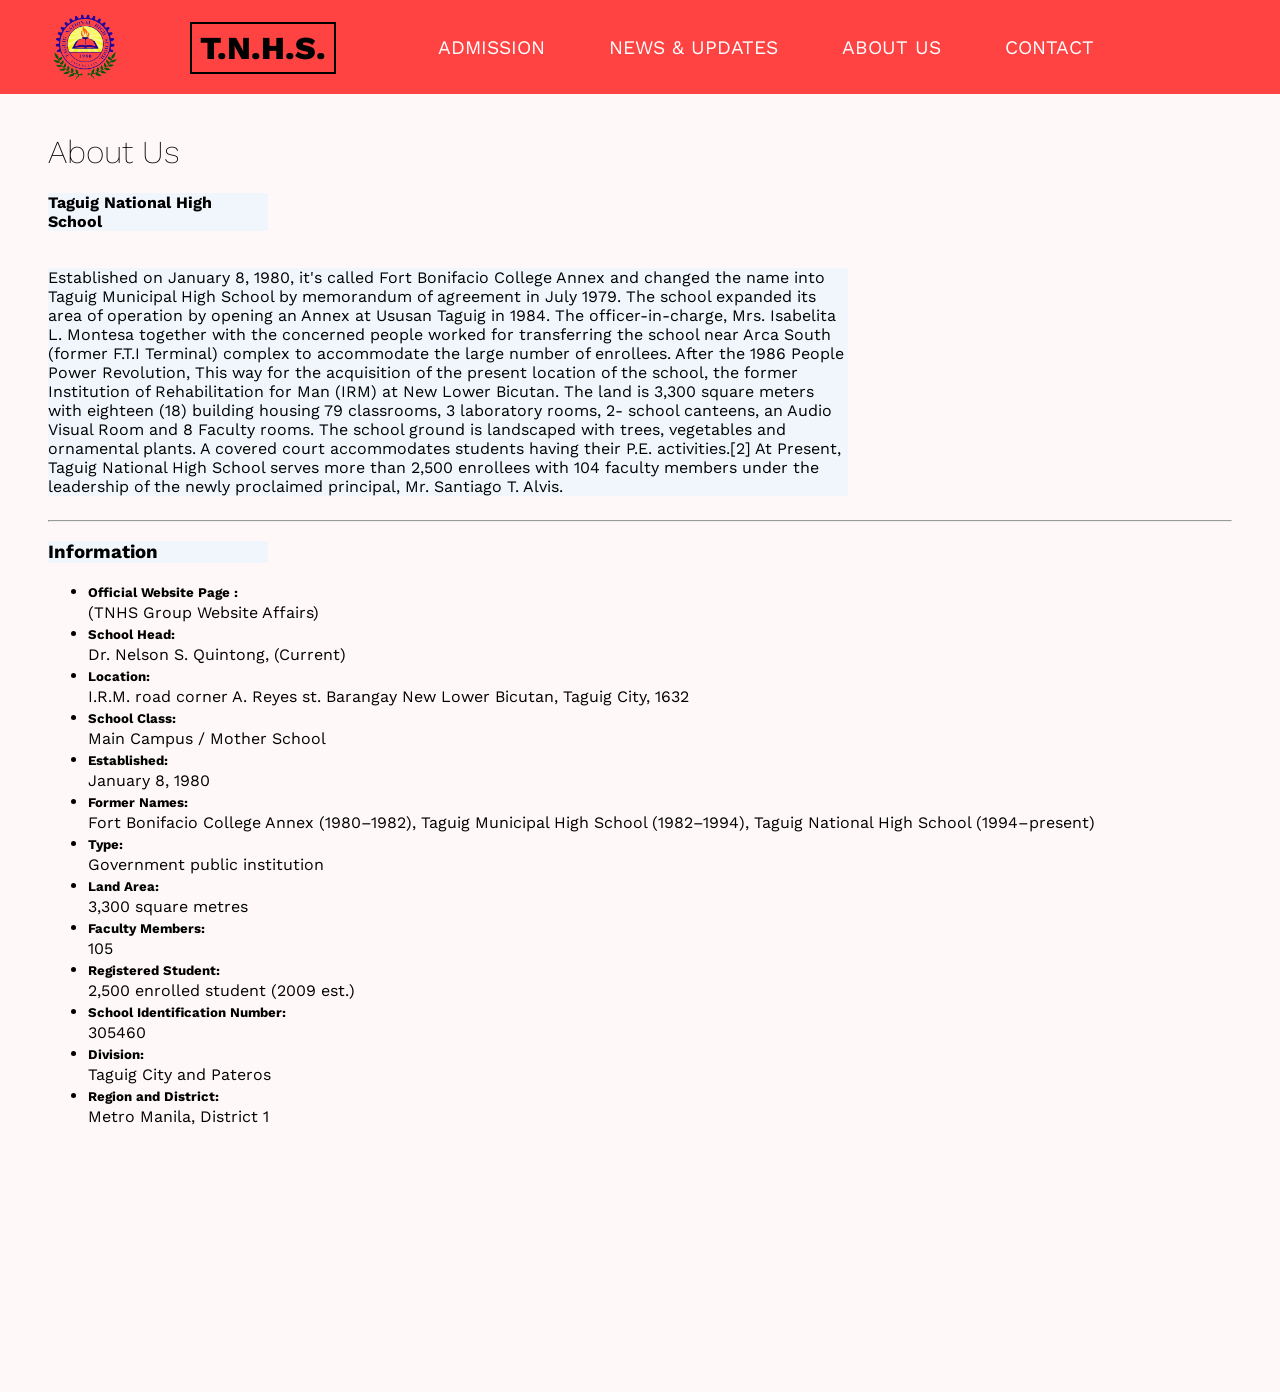
<file: about-us.html>
<!DOCTYPE html>
<html lang="en">
<head>
    <meta charset="UTF-8">
    <meta http-equiv="X-UA-Compatible" content="IE=edge">
    <meta name="viewport" content="width=device-width, initial-scale=1.0">
    <title>Document</title>
    <link rel="stylesheet" href="style/about-us.css">
</head>
<body>
    <header>
        <div class="topbar">
            <div class="logo"><img class="img1" style=" width: 70px; height: auto; justify-content: center;" src="image/school-logo.png" alt="shoes" ></div>
            <div><a href="index.html" style="text-decoration:none; font-size: 200%;  "><span class="top-left2" style="border: solid 2px black; margin-top: 12px;"><!--I&nbsp;LOVE&nbsp;-->T.N.H.S.</span></a></div>
        </div>    
            <input type="checkbox" id="nav-toggle" class="nav-toggle">
        <nav>
            <ul>
                <li><a href="admission.html">ADMISSION</a></li>
                <li><a href="news-update.html">NEWS&nbsp;&#38;&nbsp;UPDATES</a></li>
                <li class="op"><a href="#">ABOUT&nbsp;US</a>
                    <div class="no">
                        <a href="faculty.html" class="abtus">FACULTY</a>
                        <a href="about-us.html" class="abtus2">SCHOOL&nbsp;INFO</a>
                    </div>
                </li>
                <li><a href="contacts.html">Contact</a></li>
          </ul>
        </nav>
        <label for="nav-toggle" class="nav-toggle-label">
            <span></span>
        </label>
    </header>
    
    <div class="container-1">
        <div><h1 style="font-weight: 200;">About Us</h1></div>
        <div><h4 class="tnhs" style="font-weight: 700; background-color: rgb(240, 246, 252);">Taguig National High School</h4></div>
        <div class="au">
            <p style=" background-color: rgb(240, 246, 252);">Established on January 8, 1980, it's called Fort Bonifacio College Annex and changed the name into Taguig Municipal High School by memorandum of agreement in July 1979.
                    The school expanded its area of operation by opening an Annex at Ususan Taguig in 1984.
                    The officer-in-charge, Mrs. Isabelita L. Montesa together with the concerned people worked for transferring the school near Arca South (former F.T.I Terminal) complex to accommodate the large number of enrollees.
                    After the 1986 People Power Revolution, This way for the acquisition of the present location of the school, the former Institution of Rehabilitation for Man (IRM) at New Lower Bicutan.
                    The land is 3,300 square meters with eighteen (18) building housing 79 classrooms, 3 laboratory rooms, 2- school canteens, an Audio Visual Room and 8 Faculty rooms.
                    The school ground is landscaped with trees, vegetables and ornamental plants.
                    A covered court accommodates students having their P.E. activities.[2] At Present,
                    Taguig National High School serves more than 2,500 enrollees with 104 faculty members under the leadership of the newly proclaimed principal,
                    Mr. Santiago T. Alvis.</p>
            <div>&nbsp;</div>
        </div>    
        <hr>
        <div><h3 class="tnhs" style="font-weight: 700; background-color: rgb(240, 246, 252);">Information</h3></div>
        <ul class="info">
            <li class="text"> <h5>Official Website Page :</h5> (TNHS Group Website Affairs)</li>
            <li class="text"> <h5>School Head:</h5> Dr. Nelson S. Quintong, (Current)</li>
            <li class="text"> <h5>Location:</h5> I.R.M. road corner A. Reyes st. Barangay New Lower Bicutan, Taguig City, 1632</li>
            <li class="text"> <h5>School Class:</h5> Main Campus / Mother School</li>
            <li class="text"> <h5>Established:</h5> January 8, 1980</li>
            <li class="text"> <h5>Former Names:</h5> Fort Bonifacio College Annex (1980–1982), Taguig Municipal High School (1982–1994), Taguig National High School (1994–present)</li>
            <li class="text"> <h5>Type:</h5> Government public institution</li>
            <li class="text"> <h5>Land Area:</h5> 3,300 square metres</li>
            <li class="text"> <h5>Faculty Members:</h5> 105</li>
            <li class="text"> <h5>Registered Student:</h5> 2,500 enrolled student (2009 est.)</li>
            <li class="text"> <h5>School Identification Number:</h5> 305460</li>
            <li class="text"> <h5>Division:</h5> Taguig City and Pateros</li>
            <li class="text"> <h5>Region and District:</h5> Metro Manila, District 1</li>
        </ul>
    </div>
    
</body>
</html>
</file>
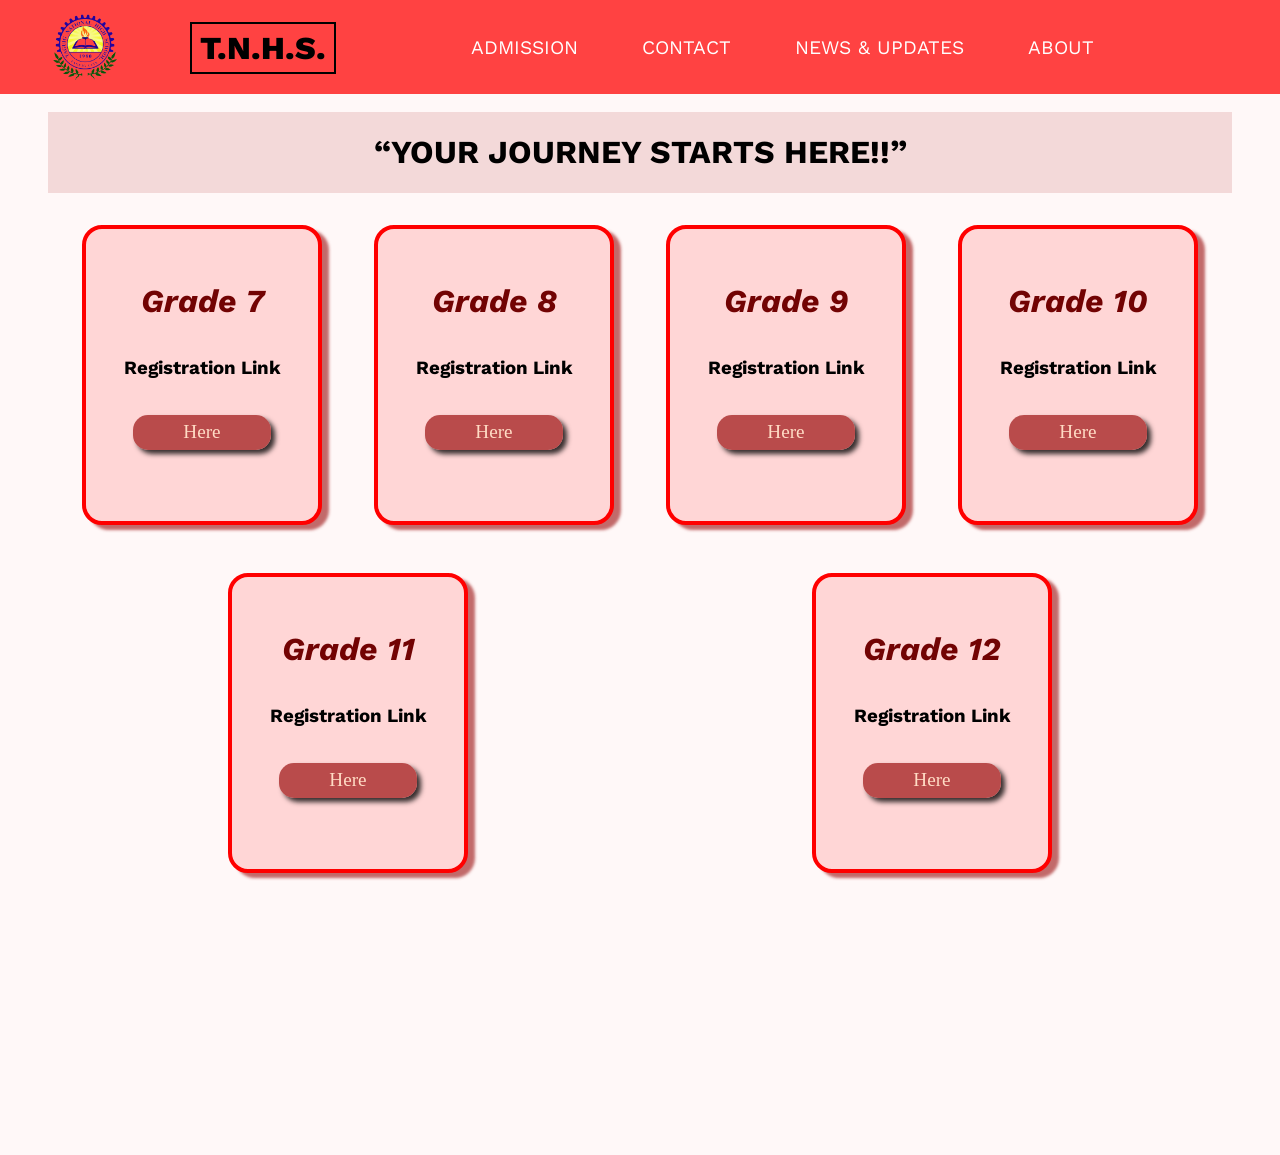
<file: admission.html>
<!DOCTYPE html>
<html lang="en">
<head>
    <meta charset="UTF-8">
    <meta http-equiv="X-UA-Compatible" content="IE=edge">
    <meta name="viewport" content="width=device-width, initial-scale=1.0">
    <title>Document</title>
    <link rel="stylesheet" href="style/admission.css">
</head>
<body>
    <header>
        <div class="topbar">
            <div class="logo"><img class="img1" style=" width: 70px; height: auto; justify-content: center;" src="image/school-logo.png" alt="shoes" ></div>
            <div><a href="index.html" style="text-decoration:none; font-size: 200%;  "><span class="top-left2" style="border: solid 2px black; margin-top: 12px;"><!--I&nbsp;LOVE&nbsp;-->T.N.H.S.</span></a></div>
        </div>    
            <input type="checkbox" id="nav-toggle" class="nav-toggle">
        <nav>
            <ul>
                <li class="op"><a href="#">ADMISSION</a>
                    <div class="no">
                        <a href="faculty.html" class="abtus">FACULTY</a>
                        <a href="about-us.html" class="abtus2">SCHOOL&nbsp;INFO</a>
                    </div>
                </li>
                <li><a href="contacts.html">Contact</a></li>
                <li><a href="news-update.html">NEWS&nbsp;&#38;&nbsp;UPDATES</a></li>
                <li class="op"><a href="#">ABOUT</a>
                    <div class="no">
                        <a href="faculty.html" class="abtus">FACULTY</a>
                        <a href="about-us.html" class="abtus2">SCHOOL&nbsp;INFO</a>
                    </div>
                </li>
                
          </ul>
        </nav>
        <label for="nav-toggle" class="nav-toggle-label">
            <span></span>
        </label>
    </header>


    <div class="container-1" id="container">
        <div class="div-home" id="home">
            <div class="quote"><h1><q>YOUR JOURNEY STARTS HERE!!</q></h1></div>
            <div class="upper">
                <div class="upper-right border">
                    <div class="intro"><h1><b>Grade 7</b></h1></div>
                    <div class="name"><h3>Registration Link</h3></div>
                    <div class="about"><a href="https://docs.google.com/forms/d/e/1FAIpQLScOlR9qlE_ZWT1SogpbFIGt-7guGAGIPpm1MRupvBeD5LpD0w/viewform" style="text-decoration: none;" target="_blank" class="button">Here</a></div>
                </div>
                <div class="upper-right border">
                    <div class="intro"><h1><b>Grade 8</b></h1></div>
                    <div class="name"><h3>Registration Link</h3></div>
                    <div class="about"><a href="https://docs.google.com/forms/d/e/1FAIpQLScOlR9qlE_ZWT1SogpbFIGt-7guGAGIPpm1MRupvBeD5LpD0w/viewform" style="text-decoration: none;" target="_blank" class="button">Here</a></div>
                </div>
                <div class="upper-right border">
                    <div class="intro"><h1><b>Grade 9</b></h1></div>
                    <div class="name"><h3>Registration Link</h3></div>
                    <div class="about"><a href="https://docs.google.com/forms/d/e/1FAIpQLScOlR9qlE_ZWT1SogpbFIGt-7guGAGIPpm1MRupvBeD5LpD0w/viewform" style="text-decoration: none;" target="_blank" class="button">Here</a></div>
                </div>
                <div class="upper-right border">
                    <div class="intro"><h1><b>Grade 10</b></h1></div>
                    <div class="name"><h3>Registration Link</h3></div>
                    <div class="about"><a href="https://docs.google.com/forms/d/e/1FAIpQLScOlR9qlE_ZWT1SogpbFIGt-7guGAGIPpm1MRupvBeD5LpD0w/viewform" style="text-decoration: none;" class="button">Here</a></div>
                </div>
                <div class="upper-right border">
                    <div class="intro"><h1><b>Grade 11</b></h1></div>
                    <div class="name"><h3>Registration Link</h3></div>
                    <div class="about"><a href="https://docs.google.com/forms/d/e/1FAIpQLScOlR9qlE_ZWT1SogpbFIGt-7guGAGIPpm1MRupvBeD5LpD0w/viewform" style="text-decoration: none;" target="_blank" class="button">Here</a></div>
                </div>
                <div class="upper-right border">
                    <div class="intro"><h1><b>Grade 12</b></h1></div>
                    <div class="name"><h3>Registration Link</h3></div>
                    <div class="about"><a href="https://docs.google.com/forms/d/e/1FAIpQLScOlR9qlE_ZWT1SogpbFIGt-7guGAGIPpm1MRupvBeD5LpD0w/viewform" style="text-decoration: none;" target="_blank" class="button">Here</a></div>
                </div>
            </div>
        </div>
    </div>
    <!-- <div class="contacts" id="footer">
        <h2><span class="end-title"> The End </span></h2>
        <h5><span class="end-note">about updating this site, adding more features and something</span></h5>
        <div class="social-icon">
            <div ><a class="fa fa-twitter" href="#"></a></div>
            <div ><a class="fa fa-facebook" target="_blank" href="https://www.facebook.com/Kenn-103074092541123"></a></div>
            <div ><a class="fa fa-instagram" target="_blank" href="https://www.instagram.com/vinnity_/"></a></div>
            <div ><a class="fa fa-youtube" href="#"></a></div>
        </div>
    </div> -->
</body>
</html>
</file>
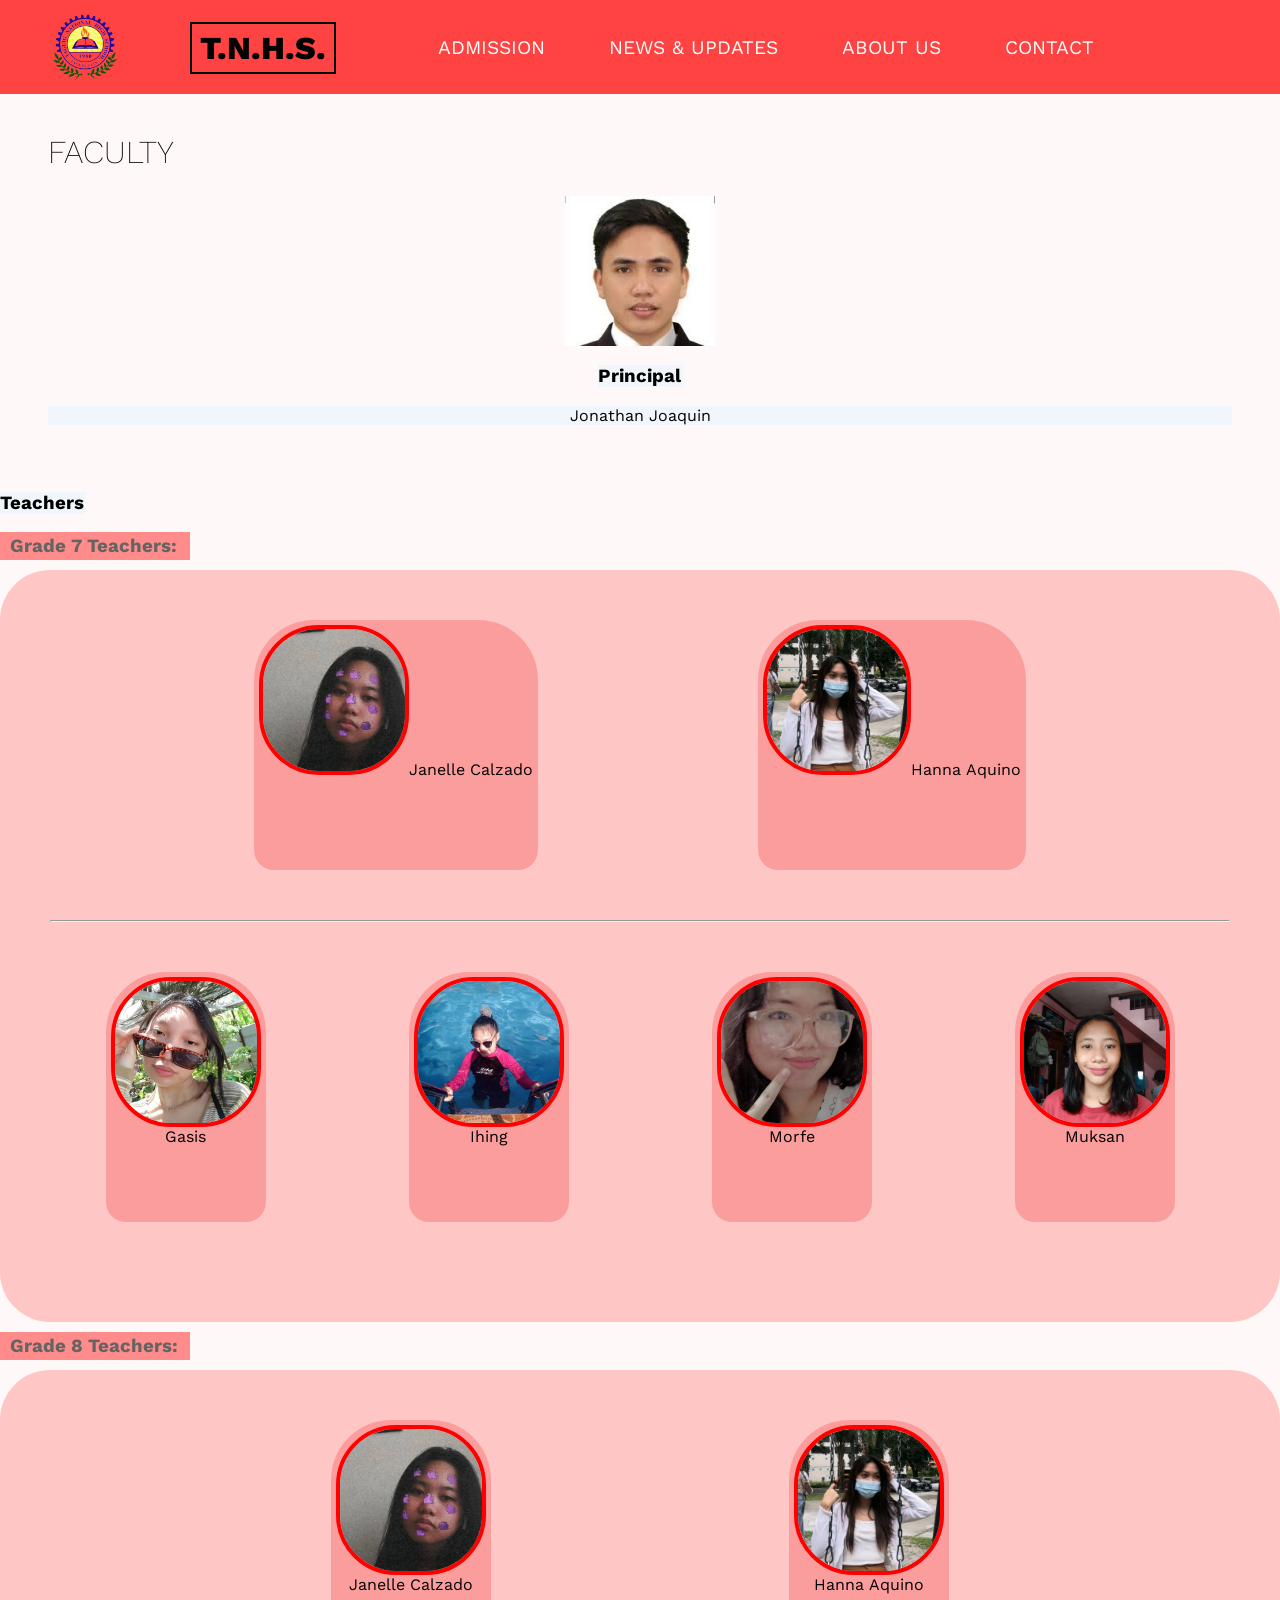
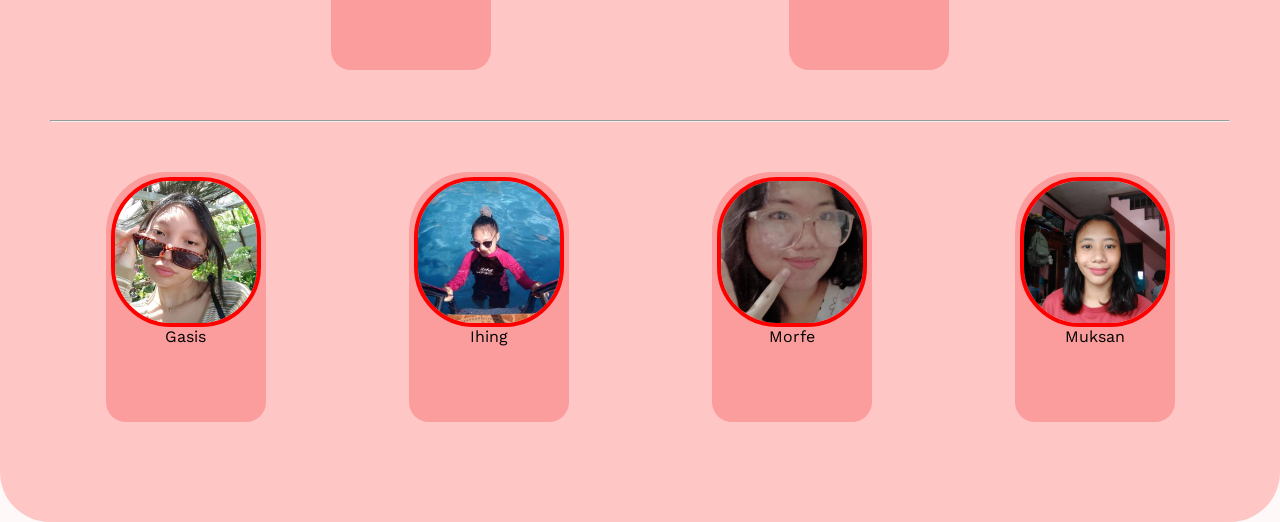
<file: faculty.html>
<!DOCTYPE html>
<html lang="en">
<head>
    <meta charset="UTF-8">
    <meta http-equiv="X-UA-Compatible" content="IE=edge">
    <meta name="viewport" content="width=device-width, initial-scale=1.0">
    <title>Document</title>
    <link rel="stylesheet" href="style/faculty.css">
</head>
<body>
    <header>
        <div class="topbar">
            <div class="logo"><img class="img1" style=" width: 70px; height: auto; justify-content: center;" src="image/school-logo.png" alt="shoes" ></div>
            <div><a href="index.html" style="text-decoration:none; font-size: 200%;  "><span class="top-left2" style="border: solid 2px black; margin-top: 12px;"><!--I&nbsp;LOVE&nbsp;-->T.N.H.S.</span></a></div>
        </div>    
            <input type="checkbox" id="nav-toggle" class="nav-toggle">
        <nav>
            <ul>
                <li><a href="admission.html">ADMISSION</a></li>
                <li><a href="news-update.html">NEWS&nbsp;&#38;&nbsp;UPDATES</a></li>
                <li class="op"><a href="#">ABOUT&nbsp;US</a>
                    <div class="no">
                        <a href="faculty.html" class="abtus">FACULTY</a>
                        <a href="about-us.html" class="abtus2">SCHOOL&nbsp;INFO</a>
                    </div>
                </li>
                <li><a href="contacts.html">Contact</a></li>
          </ul>
        </nav>
        <label for="nav-toggle" class="nav-toggle-label">
            <span></span>
        </label>
    </header>
    
    <div class="container-1">
        <div class="faculty"><h1 style="font-weight: 200;">FACULTY</h1></div>
        <div class="principal"><img  style="width: 150px;" src="image/Principal.jpg" alt="jonathan"></div>
        <div class="tnhs-1"><h3 class="tnhs" style="font-weight: 700; background-color: rgb(240, 246, 252);">Principal</h3></div>
        <div class="au" style="display: flex; justify-content: center; background-color: rgb(240, 246, 252);">
            <div>Jonathan&nbsp;Joaquin</div>
        </div>
    </div>    
        <div><h3 class="tnhs" style="font-weight: 700; background-color: rgb(240, 246, 252);">Teachers</h3></div>
        <h3 class="gr">Grade&nbsp;7&nbsp;Teachers:</h3>
        <div class="background">
            <div class="row-pics">
                <div class="row-1">
                    <div class="teacher"><img class="pics" src="image/calzado.jpg" alt="">Janelle&nbsp;Calzado</div>
                    <div class="teacher"><img class="pics" src="image/aquino.jpg" alt="">Hanna&nbsp;Aquino</div>
                </div>
                <hr>
                <div class="row-2">
                    <div class="teacher"><img class="pics gr-pic" src="image/gasis.jpg" alt="">Gasis</div>
                    <div class="teacher"><img class="pics gr-pic" src="image/ihing.jpg" alt="">Ihing</div>
                    <div class="teacher"><img class="pics gr-pic" src="image/morfe.jpg" alt="">Morfe</div>
                    <div class="teacher"><img class="pics gr-pic" src="image/muksan.jpg" alt="">Muksan</div>
                </div>
            </div>
        </div>
        <h3 class="gr">Grade&nbsp;8&nbsp;Teachers:</h3>
        <div class="background">
            <div class="row-pics">
                <div class="row-1">
                    <div class="teacher"><img class="pics gr-pic" src="image/calzado.jpg" alt="">Janelle&nbsp;Calzado</div>
                    <div class="teacher"><img class="pics gr-pic" style="display: flex; justify-content: center; width: 150px;" src="image/aquino.jpg" alt="">Hanna&nbsp;Aquino</div>
                </div>
                <hr>
                <div class="row-2">
                    <div class="teacher"><img class="pics gr-pic" src="image/gasis.jpg" alt="">Gasis</div>
                    <div class="teacher"><img class="pics gr-pic" src="image/ihing.jpg" alt="">Ihing</div>
                    <div class="teacher"><img class="pics gr-pic" src="image/morfe.jpg" alt="">Morfe</div>
                    <div class="teacher"><img class="pics gr-pic" src="image/muksan.jpg" alt="">Muksan</div>
                </div>
            </div>
        </div>
        
            <!-- <li><div><img src="z/image/ihin.jpg" style="width: 150px;" alt=""></div> <h4>Grade&nbsp;8&nbsp;Teachers:</h4>Alwina&nbsp;Ihing</li>
            <li><div><img src="z/image/gasis.jpg" style="width: 150px;" alt=""></div> <h4>Grade&nbsp;9&nbsp;Teachers:</h4>Fiona&nbsp;Gasis</li>
            <li><div><img src="z/image/aquino.jpg" style="width: 150px;" alt=""></div> <h4>Grade&nbsp;10&nbsp;Teachers:</h4>Hanna&nbsp;Aquino</li>
            <li><div><img src="z/image/morfe.jpg" style="width: 150px;" alt=""></div> <h4>Grade&nbsp;11&nbsp;Teachers:</h4>Jezreen&nbsp;Morfe</li>
            <li><div><img src="z/image/muksan.jpg" style="width: 150px;" alt=""></div> <h4>Grade&nbsp;12&nbsp;Teachers:</h4>Sarah&nbsp;Muksan</li> -->
            
        
    
    
</body>
</html>
</file>
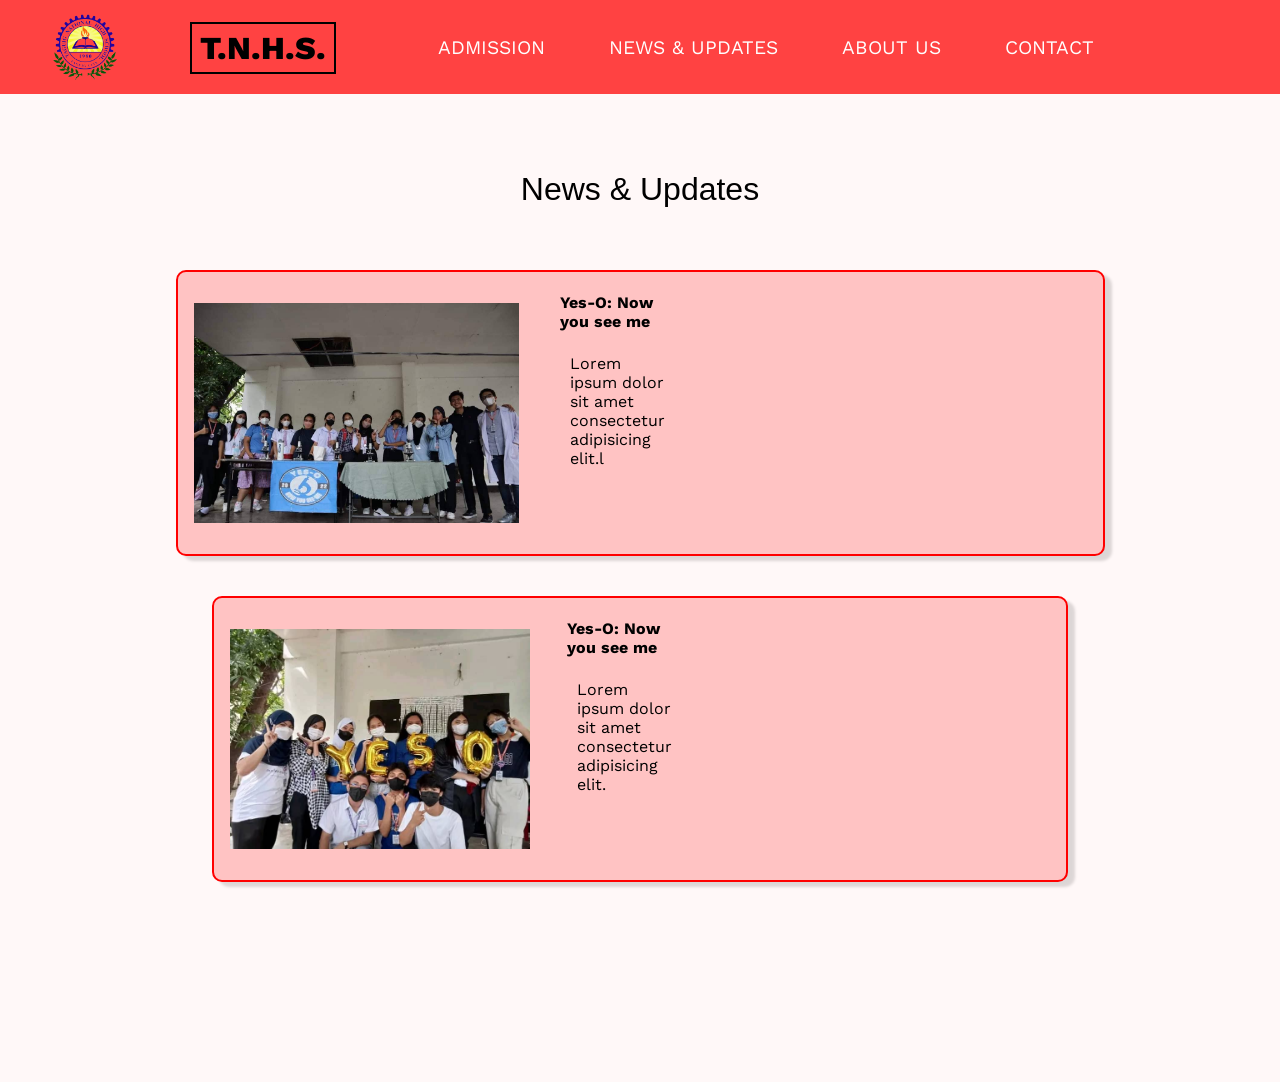
<file: news-update.html>
<!DOCTYPE html>
<html lang="en">
<head>
    <meta charset="UTF-8">
    <meta http-equiv="X-UA-Compatible" content="IE=edge">
    <meta name="viewport" content="width=device-width, initial-scale=1.0">
    <title>Document</title>
    <link rel="stylesheet" href="style/news-update.css">
</head>
<body>
    <header>
        <div class="topbar">
            <div class="logo"><img class="img1" style=" width: 70px; height: auto; justify-content: center;" src="image/school-logo.png" alt="shoes" ></div>
            <div><a href="index.html" style="text-decoration:none; font-size: 200%;  "><span class="top-left2" style="border: solid 2px black; margin-top: 12px;"><!--I&nbsp;LOVE&nbsp;-->T.N.H.S.</span></a></div>
        </div>    
            <input type="checkbox" id="nav-toggle" class="nav-toggle">
        <nav>
            <ul>
                <li><a href="admission.html">ADMISSION</a></li>
                <li><a href="news-update.html">NEWS&nbsp;&#38;&nbsp;UPDATES</a></li>
                <li class="op"><a href="#">ABOUT&nbsp;US</a>
                    <div class="no">
                        <a href="faculty.html" class="abtus">FACULTY</a>
                        <a href="about-us.html" class="abtus2">SCHOOL&nbsp;INFO</a>
                    </div>
                </li>
                <li><a href="contacts.html">Contact</a></li>
          </ul>
        </nav>
        <label for="nav-toggle" class="nav-toggle-label">
            <span></span>
        </label>
    </header>
    <div class="container">
        <div class="page-title"><h1 style="font-weight: 200;">News&nbsp;&#38;&nbsp;Updates</h1></div>
        <div class="events">
            <img class="event-pic" style="width: 90%;height: 100%;" src="image/event-3.jpg" alt="">
            <div class="event-details">
                <h4 class="event-title">Yes-O: Now you see me</h4>
                <p class="event-description">Lorem ipsum dolor sit amet consectetur adipisicing elit.l</p>
            </div>
        </div>
        <div class="events">
            <img class="event-pic" style="width: 90%;height: 100%;" src="image/event-1.jpg" alt="">
            <div class="event-details">
                <h4 class="event-title">Yes-O: Now you see me</h4>
                <p class="event-description">Lorem ipsum dolor sit amet consectetur adipisicing elit.</p>
            </div>
        </div>
    </div>
</body>
</html>
</file>
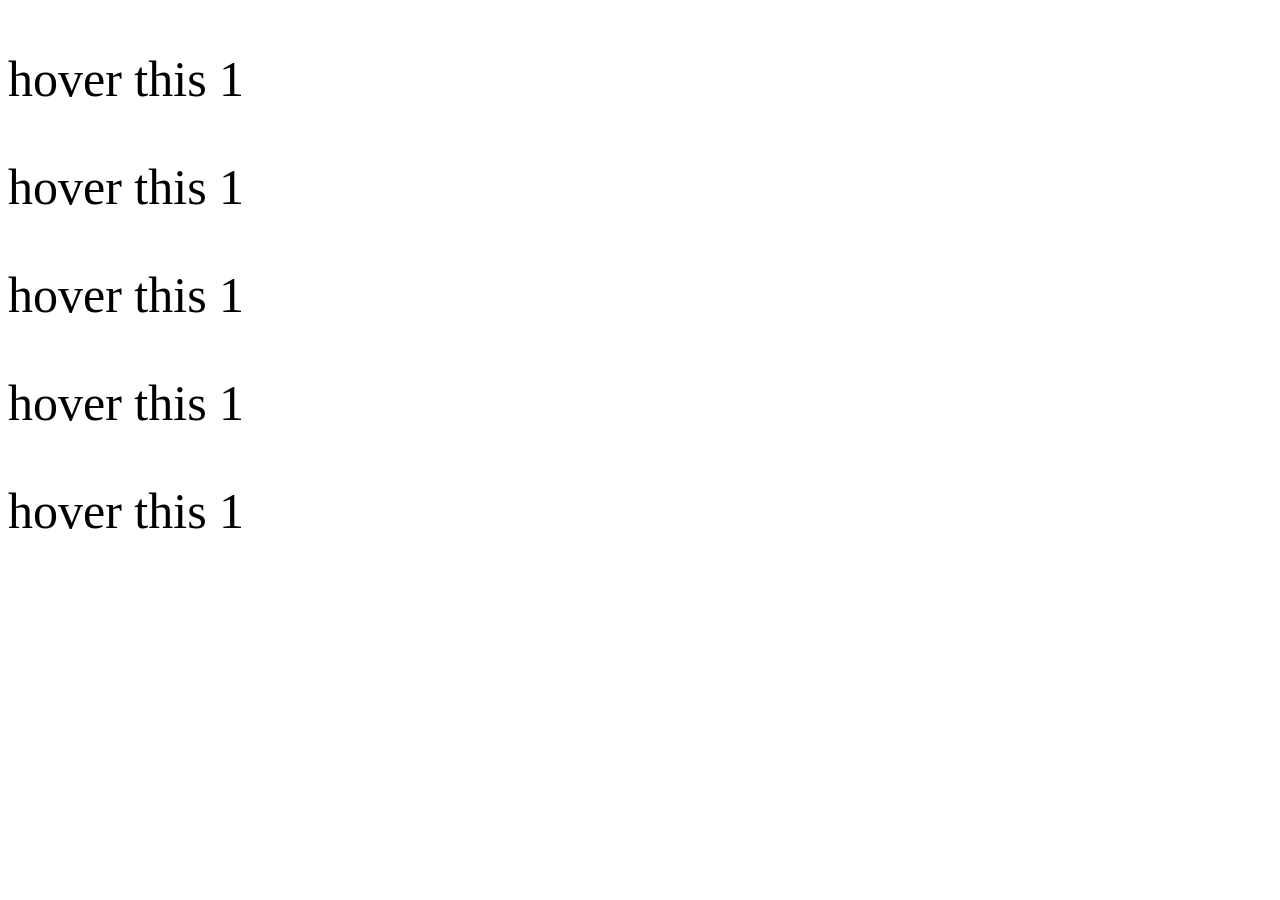
<file: zb/enrollment.html>
<!DOCTYPE html>
<html lang="en">
<head>
    <meta charset="UTF-8">
    <meta http-equiv="X-UA-Compatible" content="IE=edge">
    <meta name="viewport" content="width=device-width, initial-scale=1.0">
    <title>Document</title>
    <link rel="stylesheet" href="enrollment.css">
</head>
<body>
    <div id="text">

        <p class="word fancy">hover this 1</p>
        <p class="word fancy">hover this 1</p>
        <p class="word fancy">hover this 1</p>
        <p class="word fancy">hover this 1</p>
        <p class="word fancy">hover this 1</p>
    </div>
</body>
</html>
</file>
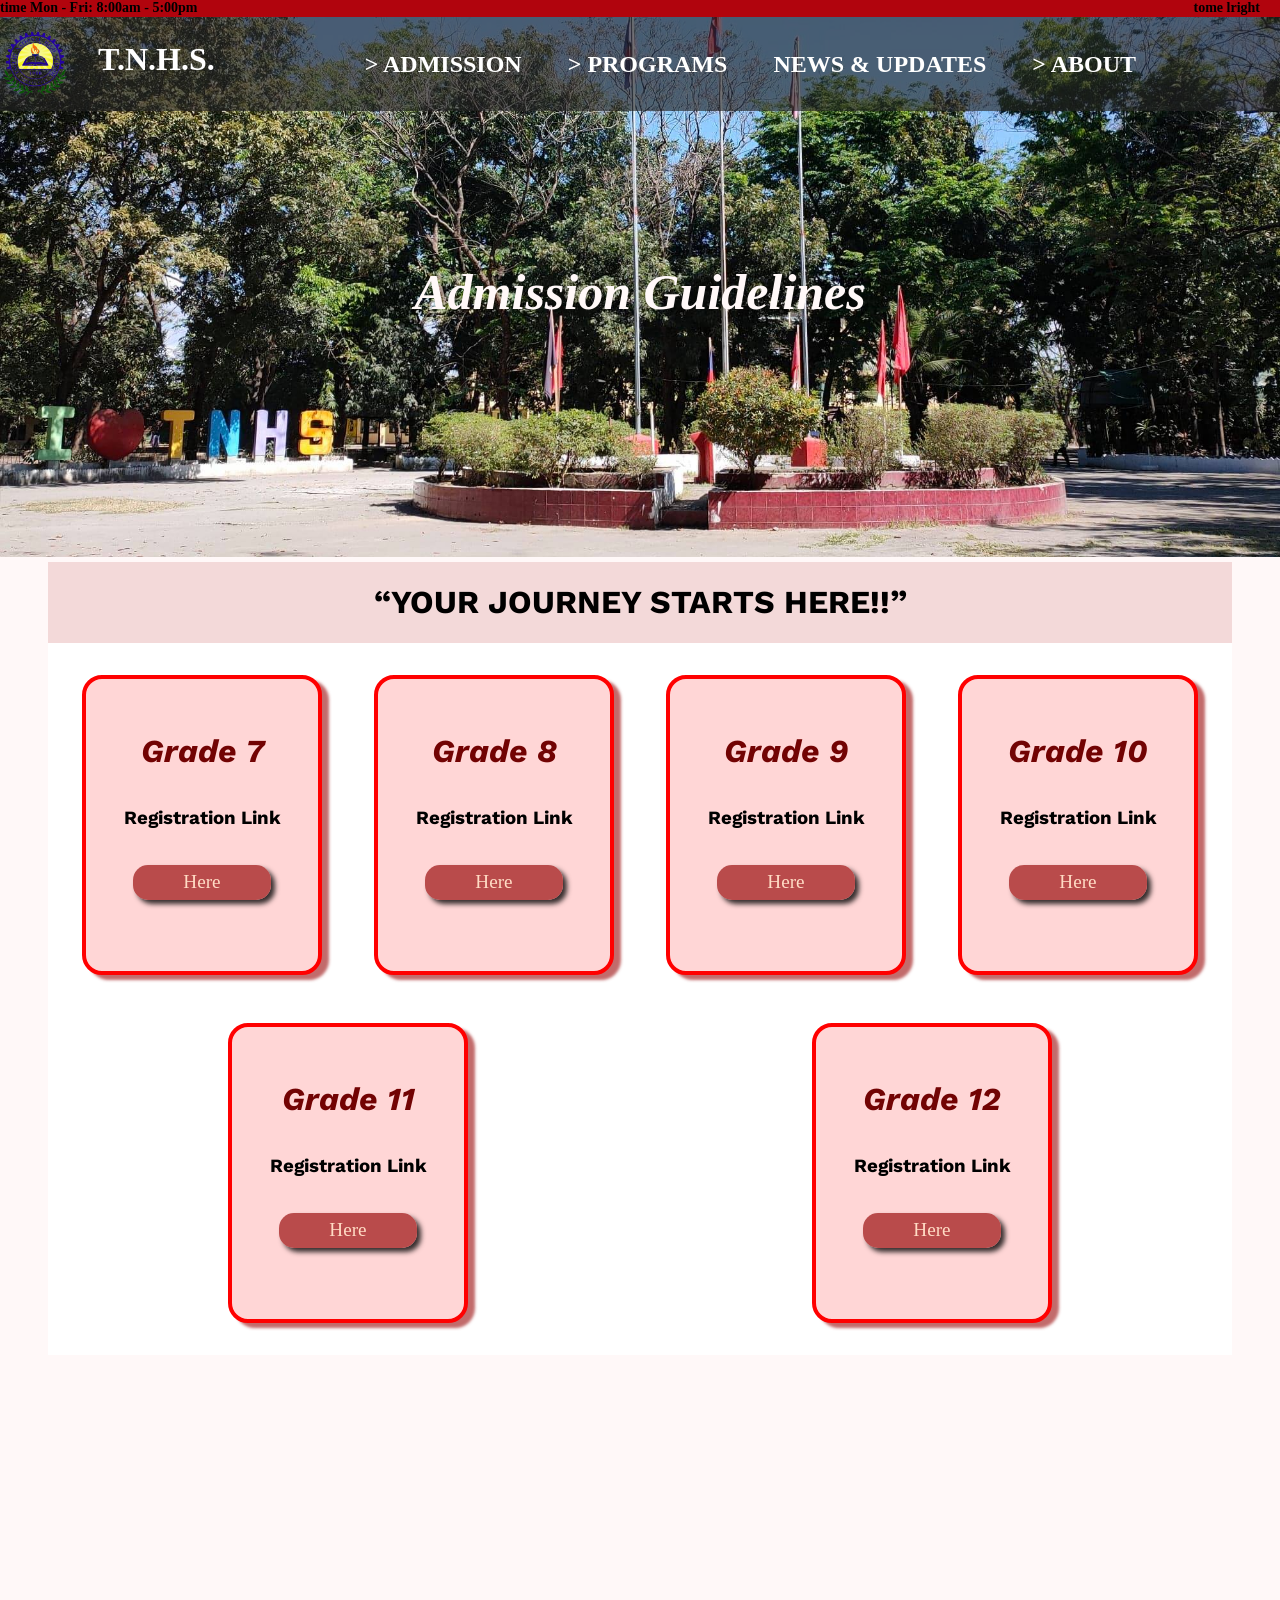
<file: channels/admission/enrollment.html>
<!DOCTYPE html>
<html lang="en">
<head>
    <meta charset="UTF-8">
    <meta http-equiv="X-UA-Compatible" content="IE=edge">
    <meta name="viewport" content="width=device-width, initial-scale=1.0">
    <title>Document</title>
    <link rel="stylesheet" href="enrollment.css">
    <link rel="stylesheet" href="../index/aphone-header.css">
    <link rel="stylesheet" href="../index/desktop.css">
    <link rel="stylesheet" href="../general.css">
</head>
<body>
    <header>
        <div class="timer">
            <div class="timer-left">time Mon - Fri: 8:00am - 5:00pm</div>
            <div class="timer-right">tome lright</div>
        </div>
        <div class="topbar">
            <div class="logo"><img class="img1" style=" width: 70px; height: auto; justify-content: center;" src="../image/school-logo.png" alt="shsdaoes" ></div>
            <div><a href="../../index.html" style="text-decoration:none; font-size: 200%;  "><span class="top-left2" style=""><!--I&nbsp;LOVE&nbsp;-->T.N.H.S.</span></a></div>
        </div>    
            <input type="checkbox" id="nav-toggle" class="nav-toggle">
        <nav>
            <ul>
                <li class="op"><a class="top-font" href="#">>&nbsp;ADMISSION</a>
                    <div class="drop-down admission">
                        <a href="../admission/enrollment.html" class="abtus">>&nbsp;Enrollment</a>
                        <a href="../Admission-Requirements.html" class="abtus2">>&nbsp;Admission <br> Requirements</a>
                    </div>
                </li>
                <li class="op"><a class="top-font" href="#">>&nbsp;PROGRAMS</a>
                    <div class="drop-down programs">
                        <a href="SHS-Strands.html" class="abtus">>&nbsp;SHS Strands</a>
                        <a href="Clubs-and-Organizations.html" class="abtus2">>&nbsp;Clubs&nbsp;and Organizations</a>
                        <a href="Sports.html" class="abtus2">>&nbsp;Sports</a>
                    </div>
                </li>
                <li><a class="top-font" href="../news-updates/news-update.html">NEWS&nbsp;&#38;&nbsp;UPDATES</a></li>
                <li class="op"><a class="top-font" href="#">>&nbsp;About</a>
                    <div class="drop-down about">
                        <a href="faculty.html" class="abtus">>&nbsp;About T.N.H.S</a>
                        <a href="about-us.html" class="abtus2">>&nbsp;T.N.H.S School Map and Floor Plan</a>
                        <a href="../About/faculty.html" class="abtus2">>&nbsp;Faculty and Staff</a>
                        <a href="about-us.html" class="abtus2">>&nbsp;Facilities</a>
                    </div>
                </li>
          </ul>
        </nav>
        <label for="nav-toggle" class="nav-toggle-label">
            <span></span>
        </label>
        
    </header>
    <div id="container">
        <div class="container-1">
            <div class="banner"><img class="first"  src="../image/school.jpg" alt="logo"></div>
            <div class="banner2">Admission Guidelines</div>
        </div>
    </div>

    <div class="container2-1" id="container2">
        <div class="div-home" id="home">
            <div class="quote"><h1><q>YOUR JOURNEY STARTS HERE!!</q></h1></div>
            <div class="upper">
                <div class="upper-right border">
                    <div class="intro"><h1><b>Grade 7</b></h1></div>
                    <div class="name"><h3>Registration Link</h3></div>
                    <div class="about"><a href="https://docs.google.com/forms/d/e/1FAIpQLScOlR9qlE_ZWT1SogpbFIGt-7guGAGIPpm1MRupvBeD5LpD0w/viewform" style="text-decoration: none;" target="_blank" class="button">Here</a></div>
                </div>
                <div class="upper-right border">
                    <div class="intro"><h1><b>Grade 8</b></h1></div>
                    <div class="name"><h3>Registration Link</h3></div>
                    <div class="about"><a href="https://docs.google.com/forms/d/e/1FAIpQLScOlR9qlE_ZWT1SogpbFIGt-7guGAGIPpm1MRupvBeD5LpD0w/viewform" style="text-decoration: none;" target="_blank" class="button">Here</a></div>
                </div>
                <div class="upper-right border">
                    <div class="intro"><h1><b>Grade 9</b></h1></div>
                    <div class="name"><h3>Registration Link</h3></div>
                    <div class="about"><a href="https://docs.google.com/forms/d/e/1FAIpQLScOlR9qlE_ZWT1SogpbFIGt-7guGAGIPpm1MRupvBeD5LpD0w/viewform" style="text-decoration: none;" target="_blank" class="button">Here</a></div>
                </div>
                <div class="upper-right border">
                    <div class="intro"><h1><b>Grade 10</b></h1></div>
                    <div class="name"><h3>Registration Link</h3></div>
                    <div class="about"><a href="https://docs.google.com/forms/d/e/1FAIpQLScOlR9qlE_ZWT1SogpbFIGt-7guGAGIPpm1MRupvBeD5LpD0w/viewform" style="text-decoration: none;" class="button">Here</a></div>
                </div>
                <div class="upper-right border">
                    <div class="intro"><h1><b>Grade 11</b></h1></div>
                    <div class="name"><h3>Registration Link</h3></div>
                    <div class="about"><a href="https://docs.google.com/forms/d/e/1FAIpQLScOlR9qlE_ZWT1SogpbFIGt-7guGAGIPpm1MRupvBeD5LpD0w/viewform" style="text-decoration: none;" target="_blank" class="button">Here</a></div>
                </div>
                <div class="upper-right border">
                    <div class="intro"><h1><b>Grade 12</b></h1></div>
                    <div class="name"><h3>Registration Link</h3></div>
                    <div class="about"><a href="https://docs.google.com/forms/d/e/1FAIpQLScOlR9qlE_ZWT1SogpbFIGt-7guGAGIPpm1MRupvBeD5LpD0w/viewform" style="text-decoration: none;" target="_blank" class="button">Here</a></div>
                </div>
            </div>
        </div>
    </div>
    <!-- <div class="contacts" id="footer">
        <h2><span class="end-title"> The End </span></h2>
        <h5><span class="end-note">about updating this site, adding more features and something</span></h5>
        <div class="social-icon">
            <div ><a class="fa fa-twitter" href="#"></a></div>
            <div ><a class="fa fa-facebook" target="_blank" href="https://www.facebook.com/Kenn-103074092541123"></a></div>
            <div ><a class="fa fa-instagram" target="_blank" href="https://www.instagram.com/vinnity_/"></a></div>
            <div ><a class="fa fa-youtube" href="#"></a></div>
        </div>
    </div> -->
</body>
</html>
</file>
<file: style/about-us.css>
@import url('https://fonts.googleapis.com/css?family=Work+Sans:300,600');

:root {
  --background: rgb(255, 66, 66);}

*, *::before, *::after {
  box-sizing: border-box;
}

body {
	margin: 0;
	background-color: #fff8f8;
	font-family: 'Work Sans', sans-serif;
	font-weight: 400;
}
p, h1, h2, h3 ,h4 ,h5, .text{
  cursor: text;
}
#container{
  min-height: 100%;
  padding-bottom: 250px;}

/* navigation styles start here */

header {
  background: var(--background);
  text-align: center;
  position: fixed;
  z-index: 999;
  top: 0;
  width: 100%;
  padding: 10px 0 10px;
}
/* (phone) about us style start*/
.no{
  
  position: absolute;
  padding: 0;
  margin: 0;
  top: 78px;
  right: 16px;
  display: none;
  z-index: 3;
}
.op:focus-within .no{
  display: grid;
  grid-template-columns: auto 1fr;
  grid-gap: 20px;
  position: absolute;

}
.abtus{
  display: flex;
  justify-content: right;
  padding: 0;
  margin: 0;
  background-color: #fd2424;
}
.abtus2{
  padding: 0;
  margin: 0;
  background-color: #fd2424;
}
/* (phone) about us style end*/

.au{
  display: grid;
  grid-template-columns: 1fr;
}
h5{
  margin: 2px 0 3px 0;
}
/* changed this from the tutorial video to
   allow it to gain focus, making it tabbable */
.nav-toggle {
  position: absolute !important;
  top: -9999px !important;
  left: -9999px !important;
}

.nav-toggle:focus ~ .nav-toggle-label {
  outline: 3px solid rgba(lightblue, .75);
}

.nav-toggle-label {
  position: absolute;
  top: 0;
  right: 0;
  margin-right: 1em;
  height: 100%;
  display: flex;
  align-items: center;
}
.top-left2 {
    display: flex;
    grid-column: 2 / 3;
    justify-content: center;
    align-items: center;
    border: solid 2px black;
    color: rgb(0, 0, 0);
    padding: 0 8px 0 8px;
    margin: 0 5px 0 25px;
    font-weight: 800;
}
.nav-toggle-label span,
.nav-toggle-label span::before,
.nav-toggle-label span::after {
  display: block;
  background: white;
  height: 2px;
  width: 2em;
  border-radius: 2px;
  position: relative;
}
a{
    margin-top: 20px;
}
.nav-toggle-label span::before,
.nav-toggle-label span::after {
  content: '';
  position: absolute;
}

.nav-toggle-label span::before {
  bottom: 7px;
}

.nav-toggle-label span::after {
  top: 7px;
}

nav {
  position: absolute;
  text-align: right;
  top: 100%;
  left: 0;
  background: var(--background);
  width: 100%;
  transform: scale(1, 0);
  transform-origin: top;
  transition: transform 400ms ease-in-out;
}

nav ul {
  margin: 0;
  padding: 0;
  list-style: none;
}

nav li {
  margin-bottom: 1em;
  margin-right: 1em;
}

nav a {
  color: white;
  text-decoration: none;
  font-size: 1.2rem;
  text-transform: uppercase;
  opacity: 0;
  transition: opacity 150ms ease-in-out;
}

nav a:hover {
  color: #000;
}

.nav-toggle:checked ~ nav {
  transform: scale(1,1);
}

.nav-toggle:checked ~ nav a {
  opacity: 1;
  transition: opacity 250ms ease-in-out 250ms;
}
.topbar{
    display: grid;
    grid-template-columns: 1fr 1fr 1fr;
}
@media screen and (min-width: 1000px) {
  .nav-toggle-label {
    display: none;
  }

  header {
    display: grid;
    grid-template-columns: 3fr auto minmax(600px, 3fr) 1fr;
  }
  
  .top-left2 {
    grid-column: 2 / 3;
    display: flex;
    justify-content: center;
    align-items: center;
    border: solid 2px black;
    color: rgb(0, 0, 0);
    padding: 5px 8px 5px 8px;
    margin: 0 5px 0 20px;
    font-weight: 800;
  }
  
  nav {
    
    
    /* the following lines are not from my video, but add Edge support */
    position: relative;
    text-align: left;
    transition: none;
    transform: scale(1,1);
    background: none;
    top: initial;
    left: initial;
    /* end Edge support stuff */
    
    grid-column: 3 / 4;
    display: flex;
    justify-content: flex-end;
    align-items: center;
  }
  
  nav ul {
    display: flex;
  }
  
  nav li {
    margin-left: 3em;
    margin-bottom: 0;
  }
  
  nav a {
    opacity: 1;
    position: relative;
  }
  
  nav a::before {
    content: '';
    display: block;
    height: 5px;
    background: black;
    position: absolute;
    top: -.75em;
    left: 0;
    right: 0;
    transform: scale(0, 1);
    transition: transform ease-in-out 250ms;
  }
  
  nav a:hover::before {
    transform: scale(1,1);
  }
  .no{
    display: flex;
    justify-content: center;
    margin: 6.4px 125px 0 0;
    padding: 0 0 10px 0;
    position: absolute;
    display: none;
    gap: 70px;
    background-color: #fd2424d9;
    z-index: 3;
  }
  .op:focus-within .no {
    display: grid;
    grid-template-columns: 150px;
    
  }
  .abtus{
    display: flex;
    justify-content: center;
    margin: 0;
    padding: 0;
    top: 0;
  }
  .abtus2{
    display: flex;
    justify-content: center;
    margin: 10px 0 0 0;
    padding: 0;
  }
  #container{
    min-height: 100%;
    padding-bottom: 250px;}
  
  .au{
    display: grid;
    grid-template-columns: 50rem 30fr;
  }
}

.container-1{
  padding: 3em;
  margin: 4rem 0 0 0;
  justify-content: center;
  min-height: 100%;
  padding-bottom: 250px;
  grid-gap: 2em;}
.container-logo{
    position: absolute;
    display: flex;
    background-color: #ffffffd3;
    top: 15%;
    left: 43%;}
.container-2{
    justify-content: center;}
.first{
    display: flex;
    z-index: -1;
    
    } 
.front-text{
    font-size: larger;}

.tnhs{
  width: 220px;
  display: flex;
  padding: 0; 
}


#footer{
  background-color: aquamarine;
  position: relative;
  opacity: 100%;
  height: 150px;
  margin-top: -150px;
  text-align: center;}
</file>
<file: style/admission.css>
@import url('https://fonts.googleapis.com/css?family=Work+Sans:300,600');

:root {
  --background: rgb(255, 66, 66);}

*, *::before, *::after {
  box-sizing: border-box;}

body {
	margin: 0;
	background-color: #fff8f8;
	font-family: 'Work Sans', sans-serif; font-weight: 400;}

h3, p{
  margin: 5px 0 5px 0;
}
/* navigation styles start here */

header {
  background: var(--background);
  text-align: center;
  position: fixed;
  z-index: 999;
  top: 0;
  width: 100%;
  padding: 10px 0 10px;}

/* (phone) about us style start*/
.no{
  
  position: absolute;
  padding: 0;
  margin: 0;
  top: 78px;
  right: 16px;
  display: none;
  z-index: 3;
}
.op:focus-within .no{
  display: grid;
  grid-template-columns: auto 1fr;
  grid-gap: 20px;
  position: absolute;

}
.abtus{
  display: flex;
  justify-content: right;
  padding: 0;
  margin: 0;
  background-color: #fd2424;
}
.abtus2{
  padding: 0;
  margin: 0;
  background-color: #fd2424;
}
/* (phone) about us style end*/

/* changed this from the tutorial video to
   allow it to gain focus, making it tabbable */
.nav-toggle {
  position: absolute !important;
  top: -9999px !important;
  left: -9999px !important;}

.nav-toggle:focus ~ .nav-toggle-label {
  outline: 3px solid rgba(lightblue, .75);}

.nav-toggle-label {
  position: absolute;
  top: 0;
  right: 0;
  margin-right: 1em;
  height: 100%;
  display: flex;
  align-items: center;}
.top-left2 {
    display: flex;
    grid-column: 2 / 3;
    justify-content: center;
    align-items: center;
    border: solid 2px black;
    color: rgb(0, 0, 0);
    padding: 0 8px 0 8px;
    margin: 0 5px 0 25px;
    font-weight: 800;}
.nav-toggle-label span,
.nav-toggle-label span::before,
.nav-toggle-label span::after {
  display: block;
  background: white;
  height: 2px;
  width: 2em;
  border-radius: 2px;
  position: relative;}
a{
    margin-top: 20px;}
.nav-toggle-label span::before,
.nav-toggle-label span::after {
  content: '';
  position: absolute;}

.nav-toggle-label span::before {
  bottom: 7px;}

.nav-toggle-label span::after {
  top: 7px;}

nav {
  position: absolute;
  text-align: right;
  top: 100%;
  left: 0;
  background: var(--background);
  width: 100%;
  transform: scale(1, 0);
  transform-origin: top;
  transition: transform 400ms ease-in-out;}

nav ul {
  margin: 0;
  padding: 0;
  list-style: none;}

nav li {
  margin-bottom: 1em;
  margin-right: 1em;}

nav a {
  color: white;
  text-decoration: none;
  font-size: 1.2rem;
  text-transform: uppercase;
  opacity: 0;
  transition: opacity 150ms ease-in-out;}

nav a:hover {
  color: #000;}

.nav-toggle:checked ~ nav {
  transform: scale(1,1);}

.nav-toggle:checked ~ nav a {
  opacity: 1;
  transition: opacity 250ms ease-in-out 250ms;}
.topbar{
    display: grid;
    grid-template-columns: 1fr 1fr 1fr;}
@media screen and (min-width: 1000px) {
  .nav-toggle-label {
    display: none;
  }

  header {
    display: grid;
    grid-template-columns: 3fr auto minmax(600px, 3fr) 1fr;
  }
  
  .top-left2 {
    grid-column: 2 / 3;
    display: flex;
    justify-content: center;
    align-items: center;
    border: solid 2px black;
    color: rgb(0, 0, 0);
    padding: 5px 8px 5px 8px;
    margin: 0 5px 0 20px;
    font-weight: 800;
  }
  
  nav {
    
    
    /* the following lines are not from my video, but add Edge support */
    position: relative;
    text-align: left;
    transition: none;
    transform: scale(1,1);
    background: none;
    top: initial;
    left: initial;
    /* end Edge support stuff */
    
    grid-column: 3 / 4;
    display: flex;
    justify-content: flex-end;
    align-items: center;
  }
  
  nav ul {
    display: flex;
  }
  
  nav li {
    margin-left: 3em;
    margin-bottom: 0;
  }
  
  nav a {
    opacity: 1;
    position: relative;
  }
  
  nav a::before {
    content: '';
    display: block;
    height: 5px;
    background: black;
    position: absolute;
    top: -.75em;
    left: 0;
    right: 0;
    transform: scale(0, 1);
    transition: transform ease-in-out 250ms;
  }
  
  nav a:hover::before {
    transform: scale(1,1);
  }
  .no{
    display: flex;
    justify-content: center;
    margin: 6.4px 125px 0 0;
    padding: 0 0 10px 0;
    position: absolute;
    display: none;
    gap: 70px;
    background-color: #fd2424d9;
    z-index: 3;
  }
  .op:focus-within .no {
    display: grid;
    grid-template-columns: 150px;
    
  }
  .abtus{
    display: flex;
    justify-content: center;
    margin: 0;
    padding: 0;
    top: 0;
  }
  .abtus2{
    display: flex;
    justify-content: center;
    margin: 10px 0 0 0;
    padding: 0;

  }
  #container{
    min-height: 100%;
    padding-bottom: 250px;}
  
}

.container{
    display: flex;
    flex-wrap: wrap;
    justify-content: center;
    align-items: center;}
.container-logo{
    position: absolute;
    display: flex;
    background-color: #ffffffd3;
    top: 15%;
    left: 43%;}
.container-2{
    justify-content: center;}
.first{
    display: flex;
    z-index: -1;} 
.front-text{
    font-size: larger;}

.container-1{
  padding: 3em;
  margin: 4rem 0 0 0;
  justify-content: center;
  min-height: 100%;
  padding-bottom: 250px;
  grid-gap: 2em;}
  .quote{
    display: flex;
    background-color: #f3d9d9;
    justify-content: center;
    text-align: center;
  }
  .upper{
  display: flex;
  flex-wrap: wrap;
  align-items: stretch;
  justify-content: space-around;
  width: min(100%, 80rem);
  margin-inline: auto;
  padding: 2em;
  min-width: 70vw;
  min-height: 30vh;
  gap: 3rem;}
.border{
  
  background-color: hsl(0, 100%, 92%);
  
  border-radius: 10px;
  border: 4px solid rgb(255, 0, 0);
  transition: 500ms;
}
.upper-right{
  display: block;
  justify-content: center;
  min-height: 300px;
  width: 15em ;
  border-radius: 20px;
  padding: 2em;
  box-shadow: 7px 5px 3px rgba(177, 65, 65, 0.781);
  text-align: center;}
.intro{
  color: hsl(0, 95%, 23%);
  font-style: oblique;}
.name{
  font-weight: 600;
  padding-top: 10px;}
.about{
  display: flex;
  margin: 1rem 0 5px 0;
  font-family: Garamond, serif;
  justify-content: center;
  
}


  /* button for enrollees */
 .button{
  color: rgb(255, 220, 197);
  background-color: rgba(168, 41, 41, 0.801);
  font-size: 120%;
  padding: 6px 50px 7px 50px;
  border-radius: 15px;
  box-shadow: 4px 4px 5px rgba(0, 0, 0, 0.788);
  }
.button:active{
  box-shadow: 2px 2px 5px rgba(0, 0, 0, 0.822) inset;
}

#footer{
  background-color: aquamarine;
  position: relative;
  opacity: 100%;
  height: 150px;
  margin-top: -150px;
  text-align: center;}
</file>
<file: style/faculty.css>
@import url('https://fonts.googleapis.com/css?family=Work+Sans:300,600');

:root {
  --background: rgb(255, 66, 66);}

*, *::before, *::after {
  box-sizing: border-box;
}

body {
	margin: 0;
	background-color: #fff8f8;
	font-family: 'Work Sans', sans-serif;
	font-weight: 400;
}
h4, hr{
  margin: 0;
  padding: 0;
}
#container{
  min-height: 100%;
  padding-bottom: 250px;}

/* navigation styles start here */

header {
  background: var(--background);
  text-align: center;
  position: fixed;
  z-index: 999;
  top: 0;
  width: 100%;
  padding: 10px 0 10px;
}
/* (phone) about us style start*/
.no{
  
  position: absolute;
  padding: 0;
  margin: 0;
  top: 78px;
  right: 16px;
  display: none;
  z-index: 3;
}
.op:focus-within .no{
  display: grid;
  grid-template-columns: auto 1fr;
  grid-gap: 20px;
  position: absolute;

}
.abtus{
  display: flex;
  justify-content: right;
  padding: 0;
  margin: 0;
  background-color: #fd2424;
}
.abtus2{
  padding: 0;
  margin: 0;
  background-color: #fd2424;
}
/* (phone) about us style end*/

.au{
  display: grid;
  grid-template-columns: 1fr;
}
h5{
  margin: 2px 0 3px 0;
}
/* changed this from the tutorial video to
   allow it to gain focus, making it tabbable */
.nav-toggle {
  position: absolute !important;
  top: -9999px !important;
  left: -9999px !important;
}

.nav-toggle:focus ~ .nav-toggle-label {
  outline: 3px solid rgba(lightblue, .75);
}

.nav-toggle-label {
  position: absolute;
  top: 0;
  right: 0;
  margin-right: 1em;
  height: 100%;
  display: flex;
  align-items: center;
}
.top-left2 {
    display: flex;
    grid-column: 2 / 3;
    justify-content: center;
    align-items: center;
    border: solid 2px black;
    color: rgb(0, 0, 0);
    padding: 0 8px 0 8px;
    margin: 0 5px 0 25px;
    font-weight: 800;
}
.nav-toggle-label span,
.nav-toggle-label span::before,
.nav-toggle-label span::after {
  display: block;
  background: white;
  height: 2px;
  width: 2em;
  border-radius: 2px;
  position: relative;
}
a{
    margin-top: 20px;
}
.nav-toggle-label span::before,
.nav-toggle-label span::after {
  content: '';
  position: absolute;
}

.nav-toggle-label span::before {
  bottom: 7px;
}

.nav-toggle-label span::after {
  top: 7px;
}

nav {
  position: absolute;
  text-align: right;
  top: 100%;
  left: 0;
  background: var(--background);
  width: 100%;
  transform: scale(1, 0);
  transform-origin: top;
  transition: transform 400ms ease-in-out;
}

nav ul {
  margin: 0;
  padding: 0;
  list-style: none;
}

nav li {
  margin-bottom: 1em;
  margin-right: 1em;
}

nav a {
  color: white;
  text-decoration: none;
  font-size: 1.2rem;
  text-transform: uppercase;
  opacity: 0;
  transition: opacity 150ms ease-in-out;
}

nav a:hover {
  color: #000;
}

.nav-toggle:checked ~ nav {
  transform: scale(1,1);
}

.nav-toggle:checked ~ nav a {
  opacity: 1;
  transition: opacity 250ms ease-in-out 250ms;
}
.topbar{
    display: grid;
    grid-template-columns: 1fr 1fr 1fr;
}
@media screen and (min-width: 1000px) {
  .nav-toggle-label {
    display: none;
  }

  header {
    display: grid;
    grid-template-columns: 3fr auto minmax(600px, 3fr) 1fr;
  }
  
  .top-left2 {
    grid-column: 2 / 3;
    display: flex;
    justify-content: center;
    align-items: center;
    border: solid 2px black;
    color: rgb(0, 0, 0);
    padding: 5px 8px 5px 8px;
    margin: 0 5px 0 20px;
    font-weight: 800;
  }
  
  nav {
    
    
    /* the following lines are not from my video, but add Edge support */
    position: relative;
    text-align: left;
    transition: none;
    transform: scale(1,1);
    background: none;
    top: initial;
    left: initial;
    /* end Edge support stuff */
    
    grid-column: 3 / 4;
    display: flex;
    justify-content: flex-end;
    align-items: center;
  }
  
  nav ul {
    display: flex;
  }
  
  nav li {
    margin-left: 3em;
    margin-bottom: 0;
  }
  
  nav a {
    opacity: 1;
    position: relative;
  }
  
  nav a::before {
    content: '';
    display: block;
    height: 5px;
    background: black;
    position: absolute;
    top: -.75em;
    left: 0;
    right: 0;
    transform: scale(0, 1);
    transition: transform ease-in-out 250ms;
  }
  
  nav a:hover::before {
    transform: scale(1,1);
  }
  .no{
    display: flex;
    justify-content: center;
    margin: 6.4px 125px 0 0;
    padding: 0 0 10px 0;
    position: absolute;
    display: none;
    gap: 70px;
    background-color: #fd2424d9;
    z-index: 3;
  }
  .op:focus-within .no {
    display: grid;
    grid-template-columns: 150px;
    
  }
  .abtus{
    display: flex;
    justify-content: center;
    margin: 0;
    padding: 0;
    top: 0;
  }
  .abtus2{
    display: flex;
    justify-content: center;
    margin: 10px 0 0 0;
    padding: 0;
  }
  #container{
    min-height: 100%;
    padding-bottom: 250px;}
  .au{
    display: grid;
    grid-template-columns: 70rem 1rem;
  }
}

.container-1{
  padding: 3em;
  margin: 4rem 0 0 0;
  justify-content: center;
  min-height: 100%;

  grid-gap: 2em;}
.container-logo{
    position: absolute;
    display: flex;
    background-color: #ffffffd3;
    top: 15%;
    left: 43%;}
.container-2{
    justify-content: center;}
.first{
    display: flex;
    z-index: -1;
    
    } 
.faculty{
  margin-bottom: 25px;
}
.principal{
  display:flex;
  margin: 0;  
  justify-content: center; 
  align-items:center; 
}
.tnhs-1{
  display: flex;
  justify-content: center;
  align-items: center;
}
.pics{
  border: 4px solid rgb(255, 0, 0);
  border-radius: 60px;
  height: 150px;
  object-fit: cover;
}
.background{
  background-color: rgb(255, 198, 198);
  border-radius: 50px;
  padding: 50px 50px 100px 50px;
  height: auto;
}
.gr-pic{
  display: flex; justify-content: center; width: 150px;
}
.gr{
  display: flex;
  width: 190px;
  opacity: 60%;
  position: sticky;
  top: 100px;
  background-color: #ff4444;
  padding: 3px 0 3px 10px;
  margin: 10px 0 10px 0;
}
.teacher{
  justify-content: center;
  text-align: center;
  background-color: #f7777780;
  padding: 5px 5px 10px 5px;
  border-radius: 60px 60px 20px 20px ;
  height: 250px;
}
.row-pics{
  display: flex;
  flex-direction: column;
  gap: 50px;
}
.row-1{
  display: flex;
  flex-wrap: wrap;
  gap: 1rem;
  justify-content: space-evenly;
}
.row-2{
  display: flex;
  flex-wrap: wrap;
  gap: 2rem;
  justify-content: space-around;
}
.tnhs{
  width: 85px;
  display: flex;
  padding: 0; 
}
</file>
<file: style/news-update.css>
@import url('https://fonts.googleapis.com/css?family=Work+Sans:300,600');

:root {
  --background: rgb(255, 66, 66);
}

*, *::before, *::after {
  box-sizing: border-box;
}

body {
	margin: 0;
	background-color: #fff8f8;
	font-family: 'Work Sans', sans-serif;
	font-weight: 400;
}

.container{
  min-height: 100%;
  padding-bottom: 200px;}

/* navigation styles start here */

header {
  background: var(--background);
  text-align: center;
  position: fixed;
  z-index: 999;
  top: 0;
  width: 100%;
  padding: 10px 0 10px;
}
/* (phone) about us style start*/
.no{
  
  position: absolute;
  padding: 0;
  margin: 0;
  top: 78px;
  right: 16px;
  display: none;
  z-index: 3;
}
.op:focus-within .no{
  display: grid;
  grid-template-columns: auto 1fr;
  grid-gap: 20px;
  position: absolute;

}
.abtus{
  display: flex;
  justify-content: right;
  padding: 0;
  margin: 0;
  background-color: #fd2424;
}
.abtus2{
  padding: 0;
  margin: 0;
  background-color: #fd2424;
}
/* (phone) about us style end*/

/* changed this from the tutorial video to
   allow it to gain focus, making it tabbable */
.nav-toggle {
  position: absolute !important;
  top: -9999px !important;
  left: -9999px !important;
}

.nav-toggle:focus ~ .nav-toggle-label {
  outline: 3px solid rgba(lightblue, .75);
}

.nav-toggle-label {
  position: absolute;
  top: 0;
  right: 0;
  margin-right: 1em;
  height: 100%;
  display: flex;
  align-items: center;
}
.top-left2 {
    display: flex;
    grid-column: 2 / 3;
    justify-content: center;
    align-items: center;
    border: solid 2px black;
    color: rgb(0, 0, 0);
    padding: 0 8px 0 8px;
    margin: 0 5px 0 25px;
    font-weight: 800;
}
.nav-toggle-label span,
.nav-toggle-label span::before,
.nav-toggle-label span::after {
  display: block;
  background: white;
  height: 2px;
  width: 2em;
  border-radius: 2px;
  position: relative;
}
a{
    margin-top: 20px;
}
.nav-toggle-label span::before,
.nav-toggle-label span::after {
  content: '';
  position: absolute;
}

.nav-toggle-label span::before {
  bottom: 7px;
}

.nav-toggle-label span::after {
  top: 7px;
}

nav {
  position: absolute;
  text-align: right;
  top: 100%;
  left: 0;
  background: var(--background);
  width: 100%;
  transform: scale(1, 0);
  transform-origin: top;
  transition: transform 400ms ease-in-out;
}

nav ul {
  margin: 0;
  padding: 0;
  list-style: none;
}

nav li {
  margin-bottom: 1em;
  margin-right: 1em;
}

nav a {
  color: white;
  text-decoration: none;
  font-size: 1.2rem;
  text-transform: uppercase;
  opacity: 0;
  transition: opacity 150ms ease-in-out;
}

nav a:hover {
  color: #000;
}

.nav-toggle:checked ~ nav {
  transform: scale(1,1);
}

.nav-toggle:checked ~ nav a {
  opacity: 1;
  transition: opacity 250ms ease-in-out 250ms;
}
.topbar{
    display: grid;
    grid-template-columns: 1fr 1fr 1fr;
}
@media screen and (min-width: 1000px) {
  .nav-toggle-label {
    display: none;
  }

  header {
    display: grid;
    grid-template-columns: 3fr auto minmax(600px, 3fr) 1fr;
  }
  
  .top-left2 {
    grid-column: 2 / 3;
    display: flex;
    justify-content: center;
    align-items: center;
    border: solid 2px black;
    color: rgb(0, 0, 0);
    padding: 5px 8px 5px 8px;
    margin: 0 5px 0 20px;
    font-weight: 800;
  }
  
  nav {
    
    
    /* the following lines are not from my video, but add Edge support */
    position: relative;
    text-align: left;
    transition: none;
    transform: scale(1,1);
    background: none;
    top: initial;
    left: initial;
    /* end Edge support stuff */
    
    grid-column: 3 / 4;
    display: flex;
    justify-content: flex-end;
    align-items: center;
  }
  
  nav ul {
    display: flex;
  }
  
  nav li {
    margin-left: 3em;
    margin-bottom: 0;
  }
  
  nav a {
    opacity: 1;
    position: relative;
  }
  
  nav a::before {
    content: '';
    display: block;
    height: 5px;
    background: black;
    position: absolute;
    top: -.75em;
    left: 0;
    right: 0;
    transform: scale(0, 1);
    transition: transform ease-in-out 250ms;
  }
  
  nav a:hover::before {
    transform: scale(1,1);
  }
  .no{
    display: flex;
    justify-content: center;
    margin: 6.4px 125px 0 0;
    padding: 0 0 10px 0;
    position: absolute;
    display: none;
    gap: 70px;
    background-color: #fd2424d9;
    z-index: 3;
  }
  .op:focus-within .no {
    display: grid;
    grid-template-columns: 150px;
    
  }
  .abtus{
    display: flex;
    justify-content: center;
    margin: 0;
    padding: 0;
    top: 0;
  }
  .abtus2{
    display: flex;
    justify-content: center;
    margin: 10px 0 0 0;
    padding: 0;
  }
  .event1{
    margin-bottom: 50px;
    width: 450px;
    height: 300px;
  }
  
}
@media screen and (max-width: 1000px) {.events{
  display: grid;
  grid-template-columns: 1fr 1.5fr;}}
.container{
  display: grid;
  grid-template-columns: 1fr;
  place-items: center;
  margin-top: 150px;
  gap: 40px;
}
.page-title{ 
  
  font-family: sans-serif;}
.events{
  display: grid;
  grid-template-columns: 1fr 1.5fr;
  justify-content: center;
  align-items: center;
  gap: 20px;
  background-color: rgb(255, 195, 195);
  border-radius: 10px;
  border: 2px solid rgb(255, 0, 0);
  box-shadow: 7px 5px 3px rgba(0, 0, 0, 0.137);}  
  .event-pic{
    max-width: 330px;
    max-height: 220px;
    margin: 1rem;}
  .event-details{
    display: grid;
    width: 100px;
    grid-template-rows: 1fr 2.5fr;}
  .event-title{
    display: flex;
    justify-content: center;}
  .event-description{
    display: flex;
    text-align: left;
    
    margin: 2px 8px 2px 10px;}

.front-text{
    font-size: larger;}
</file>
<file: zb/enrollment.css>
#text:has(.fancy:hover) .word:not(.fancy:hover) {
  opacity: 0.2;
}

.word {
  cursor: pointer;
  font-size: 50px;
}/*# sourceMappingURL=enrollment.css.map */
</file>
<file: channels/admission/enrollment.css>
@import url('https://fonts.googleapis.com/css?family=Work+Sans:300,600');

:root {
  --background: rgb(255, 66, 66);}

*, *::before, *::after {
  box-sizing: border-box;}

body {
	margin: 0;
	background-color: #fff8f8;
	font-family: 'Work Sans', sans-serif; font-weight: 400;}

h3, p{
  margin: 5px 0 5px 0;
}
/* navigation styles start here */


#container2{
  min-height: 100%;
  padding-bottom: 250px;}

.container2{
    display: flex;
    flex-wrap: wrap;
    justify-content: center;
    align-items: center;}
.container2-logo{
    position: absolute;
    display: flex;
    background-color: #ffffffd3;
    top: 15%;
    left: 43%;}
.container2-2{
    justify-content: center;}
.first{
    display: flex;
    z-index: -1;} 
.front-text{
    font-size: larger;}

.container2-1{
  padding: 3em;
  margin: 4rem 0 0 0;
  justify-content: center;
  min-height: 100%;
  padding-bottom: 250px;
  grid-gap: 2em;}
.div-home{
  background-color: #fffffff6;
}

.quote{
  display: flex;
  background-color: #f3d9d9;
  justify-content: center;
  text-align: center;}
  .upper{
  display: flex;
  flex-wrap: wrap;
  align-items: stretch;
  justify-content: space-around;
  width: min(100%, 80rem);
  margin-inline: auto;
  padding: 2em;
  min-width: 70vw;
  min-height: 30vh;
  gap: 3rem;}
.border{
  
  background-color: hsl(0, 100%, 92%);
  
  border-radius: 10px;
  border: 4px solid rgb(255, 0, 0);
  transition: 500ms;
}
.upper-right{
  display: block;
  justify-content: center;
  min-height: 300px;
  width: 15em ;
  border-radius: 20px;
  padding: 2em;
  box-shadow: 7px 5px 3px rgba(177, 65, 65, 0.781);
  text-align: center;}
.intro{
  color: hsl(0, 95%, 23%);
  font-style: oblique;}
.name{
  font-weight: 600;
  padding-top: 10px;}
.about{
  display: flex;
  margin: 1rem 0 5px 0;
  font-family: Garamond, serif;
  justify-content: center;
  
}


  /* button for enrollees */
 .button{
  color: rgb(255, 220, 197);
  background-color: rgba(168, 41, 41, 0.801);
  font-size: 120%;
  padding: 6px 50px 7px 50px;
  border-radius: 15px;
  box-shadow: 4px 4px 5px rgba(0, 0, 0, 0.788);
  }
.button:active{
  box-shadow: 2px 2px 5px rgba(0, 0, 0, 0.822) inset;
}

#footer{
  background-color: aquamarine;
  position: relative;
  opacity: 100%;
  height: 150px;
  margin-top: -150px;
  text-align: center;}
</file>
<file: channels/index/aphone-header.css>
@import url("https://fonts.googleapis.com/css?family=Work+Sans:300,600");
.drop-down {
  position: absolute;
  padding: 0;
  margin: 0;
  top: 78px;
  right: 16px;
  display: none;
  z-index: 3;
}

* {
  box-sizing: border-box;
}
*::before, *::after {
  box-sizing: border-box;
}

body {
  padding: 0;
  margin: 0;
  background-color: #fff8f8;
  font-family: "Work Sans", sans-serif;
  font-weight: 400;
  overflow-x: hidden;
}

p {
  font-size: 16px;
  font-family: Arial, sans-serif;
  color: #333;
  line-height: 1.5;
  text-align: center;
  margin: 0;
  padding: 0;
}

#container {
  min-height: 100%;
  padding-bottom: 50px;
}

.grey {
  color: #c9c8c8;
}

/* navigation styles start here */
header {
  background: rgba(35, 35, 35, 0.631372549);
  text-align: center;
  position: fixed;
  z-index: 9;
  top: 17px;
  width: 100vw;
  padding: 10px 0 10px;
}

/* (phone) about us style start*/
.op:focus-within .drop-down {
  display: grid;
  grid-template-columns: auto 1fr;
  grid-gap: 20px;
  position: absolute;
  /* (phone) about us style end*/
}

/* changed this from the tutorial video to
 * allow it to gain focus, making it tabbable */
.nav-toggle {
  position: absolute !important;
  top: -9999px !important;
  left: -9999px !important;
}
.nav-toggle:focus ~ .nav-toggle-label {
  outline: 3px solid rgba(173, 216, 230, 0.75);
}

.nav-toggle-label {
  position: absolute;
  top: 0;
  right: 0;
  margin-right: 2em;
  height: 100%;
  display: flex;
  align-items: center;
}

.top-left2 {
  display: flex;
  grid-column: 2/3;
  justify-content: center;
  align-items: center;
  color: #c9c8c8;
  padding: 0 8px 0 8px;
  margin: 0 5px 0 25px;
  font-weight: 800;
}

.nav-toggle-label span {
  display: block;
  background: white;
  height: 2px;
  width: 2em;
  border-radius: 2px;
  position: relative;
}
.nav-toggle-label span::before, .nav-toggle-label span::after {
  display: block;
  background: white;
  height: 2px;
  width: 2em;
  border-radius: 2px;
  position: relative;
}

a {
  margin-top: 20px;
}

.nav-toggle-label span::before, .nav-toggle-label span::after {
  content: "";
  position: absolute;
}
.nav-toggle-label span::before {
  bottom: 7px;
}
.nav-toggle-label span::after {
  top: 7px;
}

nav {
  position: absolute;
  text-align: right;
  top: 100%;
  left: 0;
  background: var(--background);
  width: 100%;
  transform: scale(1, 0);
  transform-origin: top;
  transition: transform 400ms ease-in-out;
}
nav ul {
  margin: 0;
  padding: 0;
  list-style: none;
}
nav li {
  margin-bottom: 1em;
  margin-right: 1em;
}
nav a {
  color: white;
  text-decoration: none;
  font-size: 1.2rem;
  text-transform: uppercase;
  opacity: 0;
  transition: opacity 150ms ease-in-out;
}

.nav-toggle:checked ~ nav {
  transform: scale(1, 1);
}
.nav-toggle:checked ~ nav a {
  opacity: 1;
  transition: opacity 250ms ease-in-out 250ms;
}

.topbar {
  display: grid;
  grid-template-columns: 1fr 1fr 1fr;
}

@media screen and (min-width: 900px) {
  .timer {
    margin: 0;
    padding: 0;
    font-size: 12px;
    display: grid;
    grid-template-columns: 1fr 1fr;
    position: fixed;
    top: 0;
    background-color: #b1040d;
    height: 17px;
    width: 100vw;
    /* Phone Style Start */
  }
  .timer .timer-left {
    display: flex;
    flex-wrap: nowrap;
    font-size: 14px;
    font-weight: 700;
    font-family: "Times New Roman", Times, serif;
  }
  .timer .timer-right {
    display: flex;
    flex-wrap: nowrap;
    font-size: 14px;
    font-weight: 700;
    font-family: "Times New Roman", Times, serif;
    display: flex;
    justify-content: right;
    padding-right: 20px;
  }
}
@media screen and (max-width: 899px) {
  .timer {
    margin: 0;
    padding: 0;
    font-size: 12px;
    display: grid;
    grid-template-columns: 1fr 1fr;
    position: fixed;
    top: 0;
    background-color: #b1040d;
    height: 17px;
    width: 100vw;
  }
  .timer .timer-left {
    display: flex;
    flex-wrap: nowrap;
    font-size: 14px;
    font-weight: 700;
    font-family: "Times New Roman", Times, serif;
  }
  .timer .timer-right {
    display: flex;
    flex-wrap: nowrap;
    font-size: 14px;
    font-weight: 700;
    font-family: "Times New Roman", Times, serif;
    display: flex;
    justify-content: right;
    padding-right: 20px;
  }
  #container {
    position: sticky;
    top: 0px;
    height: 50vh;
    z-index: -1;
  }
  #container .container-1 {
    position: absolute;
    height: 52vh;
  }
  #container .banner {
    height: 88vh;
    z-index: 1;
  }
  #container .first {
    height: 95vh;
    -o-object-fit: cover;
       object-fit: cover;
  }
  .frame {
    background-color: #fff8f8;
  }
  .frame .fr1-1 {
    margin-bottom: 50px;
  }
  .frame .fr1-1 .fr1-1-2 {
    display: flex;
    padding-top: 35px;
    justify-content: center;
    margin-bottom: 40px;
    font-family: "Times New Roman", Times, serif;
    font-weight: bold;
    font-size: 24px;
  }
  .frame .fr1-1 .goal-text {
    font-family: "Trirong";
    font-style: normal;
    font-weight: 800;
    font-size: 20px;
    line-height: 35px;
    text-align: center;
    margin: 0 50px 0 50px;
  }
  .frame .fr1-2 {
    display: flex;
    justify-content: center;
    align-items: center;
    background-color: #4104b1;
    height: 40vh;
  }
  .frame .fr1-2 iframe {
    width: 90%;
    aspect-ratio: 16/9;
  }
  .frame .fr1-3 {
    min-width: 200px;
    grid-gap: 70px;
    margin-top: 30px;
    background-color: #dadada;
  }
  .frame .fr1-3 .programs {
    display: flex;
    align-items: center;
  }
  .frame .fr1-3 div {
    max-height: 300px;
    -o-object-fit: cover;
       object-fit: cover;
  }
  .frame .fr1-3 div .pic {
    -o-object-fit: cover;
       object-fit: cover;
    top: 10px;
    width: 100%;
    height: 100%;
  }
}
.fr1-3 {
  display: grid;
  grid-template-columns: 1fr 3fr;
}/*# sourceMappingURL=aphone-header.css.map */
</file>
<file: channels/index/desktop.css>
ul:has(.hilight:hover) li:not(.hilight:hover) {
  opacity: 0.5;
}

@media only screen and (min-width: 899px) {
  header {
    display: grid;
    position: fixed;
    grid-template-columns: 0 350px 1fr;
    justify-content: left;
  }
  header .topbar .top-left2 {
    grid-column: 2/3;
    display: flex;
    align-items: center;
    justify-content: center;
    color: #ffffff;
    padding: 5px 8px 5px 8px;
    margin: 0 5px 0 20px;
    font-family: "Trirong";
    font-style: normal;
    font-weight: 800;
    font-size: 32px;
    line-height: 55px;
  }
  header .topbar .top-left2:hover {
    opacity: 70%;
  }
  header nav {
    position: relative;
    text-align: left;
    transition: none;
    transform: scale(1, 1);
    background: none;
    top: initial;
    left: initial;
    right: 8rem;
    grid-column: 3/4;
    display: flex;
    justify-content: right;
    align-items: center;
  }
  header nav ul {
    gap: 30px;
    display: flex;
  }
  header nav ul li {
    margin-bottom: 0;
  }
  header nav ul li a {
    font-family: "Trirong";
    font-style: normal;
    font-weight: 800;
    line-height: 35px;
    text-align: center;
    font-weight: 600;
    font-size: 18px;
    opacity: 1;
    position: relative;
  }
  header nav ul li a::before {
    content: "";
    display: block;
    height: 5px;
    background: black;
    position: absolute;
    top: -0.75em;
    left: 0;
    right: 0;
    transform: scale(0, 1);
    transition: transform ease-in-out 250ms;
  }
  header nav ul li a:hover::before {
    transform: scale(1, 1);
  }
  header nav .top-font {
    font-family: "Trirong";
    font-style: normal;
    font-weight: 800;
    line-height: 35px;
    font-size: 24px;
  }
  header nav .drop-down {
    display: flex;
    align-items: center;
    justify-content: center;
    position: absolute;
    display: none;
    gap: 10px;
    background-color: rgba(253, 36, 36, 0.8509803922);
    z-index: 3;
  }
  header nav .op:focus-within .drop-down {
    display: grid;
    grid-template-columns: 160px;
  }
  header nav .op:focus-within .admission {
    margin: 5px 620px 0px 0;
    padding: 20px 0 10px 0;
  }
  header nav .op:focus-within .programs {
    margin: 5px 410px 0 0;
    padding: 20px 0 10px 0;
  }
  header nav .op:focus-within .about {
    margin: 5px -30px 0 0;
    padding: 20px 0 10px 0;
  }
  header nav .op:focus-within .abtus {
    display: flex;
    align-items: center;
    justify-content: center;
    margin: 0;
    padding: 0;
    top: 0;
  }
  header nav .op:focus-within .abtus2 {
    display: flex;
    align-items: center;
    justify-content: center;
    padding: 0;
  }
  header .nav-toggle-label {
    display: none;
  }
}/*# sourceMappingURL=desktop.css.map */
</file>
<file: channels/general.css>
@media screen and (min-width: 900px) {
  #container {
    position: sticky;
    top: 17px;
    height: 50vh;
    z-index: -1;
    background-color: blue;
  }
  #container .container-1 {
    position: sticky;
    height: 60vh;
    background-color: blue;
  }
  #container .container-1 .banner {
    height: 88vh;
    z-index: 1;
  }
  #container .container-1 .banner .first {
    width: 100%;
    height: 60vh;
    -o-object-fit: cover;
       object-fit: cover;
  }
  #container .container-1 .banner2 {
    display: flex;
    position: absolute;
    top: 15rem;
    justify-content: center;
    font-weight: 800;
    color: #fff8f8;
    font-family: "Trirong";
    font-style: italic;
    font-weight: 700;
    font-size: 50px;
    line-height: 71px;
    text-align: center;
    width: 100%;
  }
}/*# sourceMappingURL=general.css.map */
</file>
